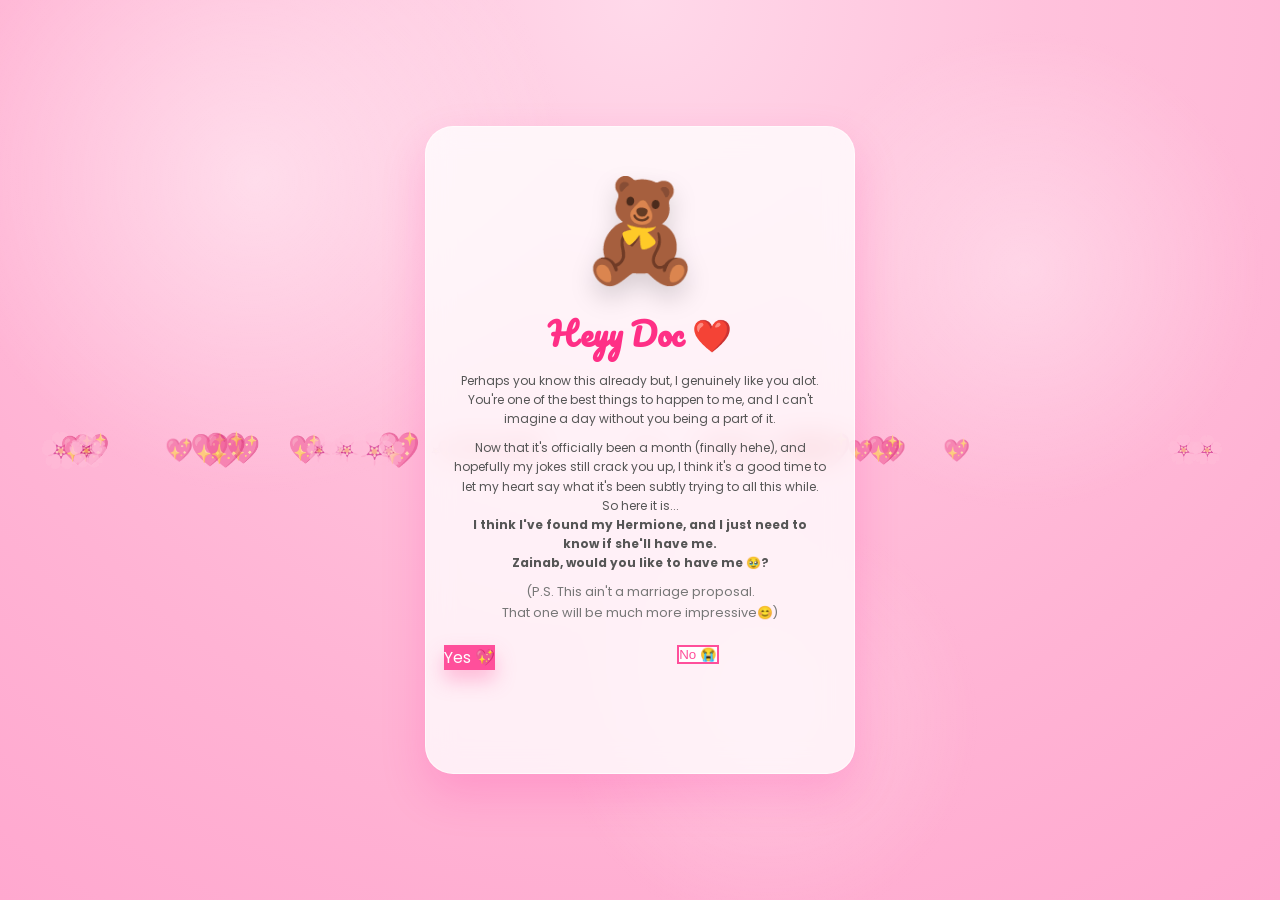
<file: index.html>
<!DOCTYPE html>
<html lang="en">
<head>
<meta charset="UTF-8">
<meta name="viewport" content="width=device-width, initial-scale=1.0">

<title>Hey Doc ❤️</title>

<link rel="preconnect" href="https://fonts.googleapis.com">
<link rel="preconnect" href="https://fonts.gstatic.com" crossorigin>

<link href="https://fonts.googleapis.com/css2?family=Poppins:wght@300;400;600;700&family=Pacifico&display=swap" rel="stylesheet">

<link rel="stylesheet" href="style.css">
</head>

<body>

<div class="bg"></div>

<div id="hearts"></div>

<div class="card">

<div class="teddy">
🧸
</div>

<h1>Heyy Doc ❤️</h1>


<p>
Perhaps you know this already but, I genuinely like you alot. 
You're one of the best things to happen to me, and I can't imagine a day without you being a part of it.
</p>

<p>
Now that it's officially been a month (finally hehe), and hopefully my jokes still crack you up, I think it's a good time to let my heart say what it's been subtly trying to all this while.
<br>So here it is... <br><b>I think I've found my Hermione, and I just need to know if she'll have me. <br>Zainab, would you like to have me 🥹?</b>
</p>

<p class="small">
(P.S. This ain't a marriage proposal.<br>
That one will be much more impressive😊)
</p>

<div class="buttons">

<a href="yes.html" class="yes">
Yes 💖
</a>

<button id="no">
No 😭
</button>

</div>

</div>

<script src="script.js"></script>

</body>
</html>
</file>
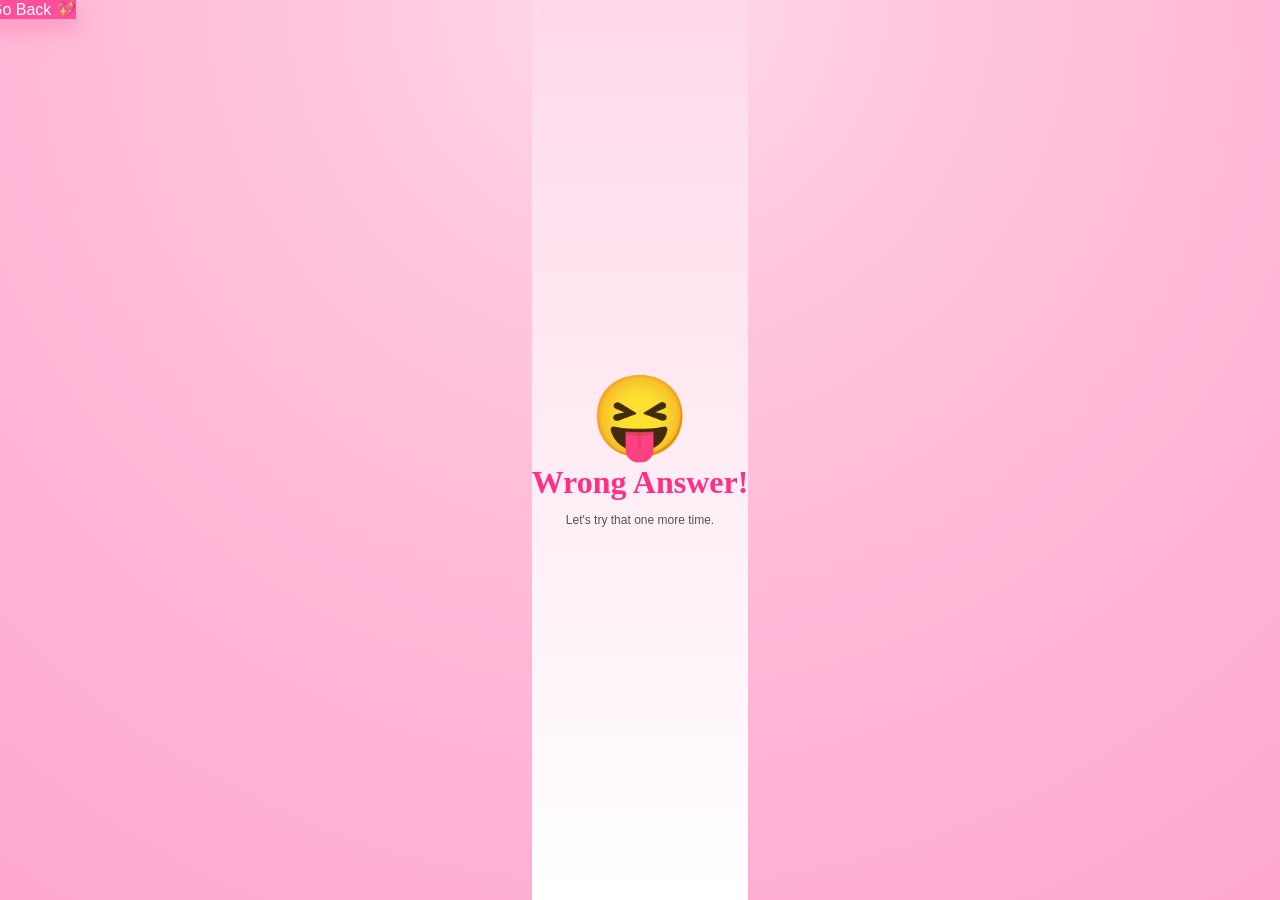
<file: no.html>
<!doctype html><html><head><meta charset='UTF-8'><meta name='viewport' content='width=device-width,initial-scale=1'><link rel='stylesheet' href='style.css'></head><body><div class='center'><div class='big'>😝</div><h1>Wrong Answer!</h1><p>Let's try that one more time.</p><a class='yes' href='index.html'>Go Back 💖</a></div></body></html>
</file>
<file: style.css>
*{
margin:0;
padding:0;
box-sizing:border-box;
}

body{
font-family:Poppins,sans-serif;
overflow:hidden;
min-height:100vh;
display:flex;
align-items:center;
justify-content:center;
background:
radial-gradient(circle at top,#ffd9ea 0,#ffc2dc 35%,#ffb3d4 70%,#ffa8cf 100%);
}

.bg{
position:fixed;
inset:0;
background:
radial-gradient(circle at 20% 20%,rgba(255,255,255,.45),transparent 25%),
radial-gradient(circle at 80% 30%,rgba(255,255,255,.35),transparent 20%),
radial-gradient(circle at 60% 80%,rgba(255,255,255,.25),transparent 20%);
animation:floatbg 8s ease-in-out infinite alternate;
}

@keyframes floatbg{
to{
transform:scale(1.08);
}
}

.card{
position:relative;
z-index:2;
width:min(92%,430px);
background:rgba(255,255,255,.78);
backdrop-filter:blur(14px);
border:1px solid rgba(255,255,255,.6);
padding:28px;
border-radius:28px;
box-shadow:0 20px 45px rgba(255,20,147,.18);
text-align:center;
}

.teddy{
font-size:100px;
animation:b 2s ease-in-out infinite;
filter:drop-shadow(0 12px 12px rgba(0,0,0,.15));
}

@keyframes b{
50%{
transform:translateY(-12px) rotate(-2deg);
}
}

h1{
font-family:Pacifico,cursive;
color:#ff2f86;
font-size:2.0rem;
}

p{
margin-top:10px;
font-size:12px;
color:#555;
line-height:1.6;
}

.small{
font-size:.80rem;
color:#777;
}

.buttons{
margin-top:22px;
position:relative;
height:100px;
width:100%;
}

.yes{
    position:absolute;
    transform: translateX(-20px);
    left:10px;
    top:0;
}

#no{
    position:absolute;
    left:60%;
    top:0;
    background:#fff;
    color:#ff4f9b;
    border:2px solid #ff4f9b;
}

.yes{
text-decoration:none;
background:#ff4f9b;
color:#fff;
box-shadow:0 10px 20px rgba(255,79,155,.35);
}

.yes:hover{
transform:scale(1.06);
}

#no{
position:absolute;
left:60%;
background:#fff;
color:#ff4f9b;
border:2px solid #ff4f9b;
}

.heart{
position:fixed;
animation:rise linear infinite;
opacity:.55;
z-index:1;
}

@keyframes rise{
from{
transform:translateY(110vh);
}
to{
transform:translateY(-20vh);
}
}

.center{
height:100vh;
display:flex;
align-items:center;
justify-content:center;
flex-direction:column;
text-align:center;
background:linear-gradient(#ffd9ea,#fff);
}

.big{
font-size:5rem;
}
</file>
